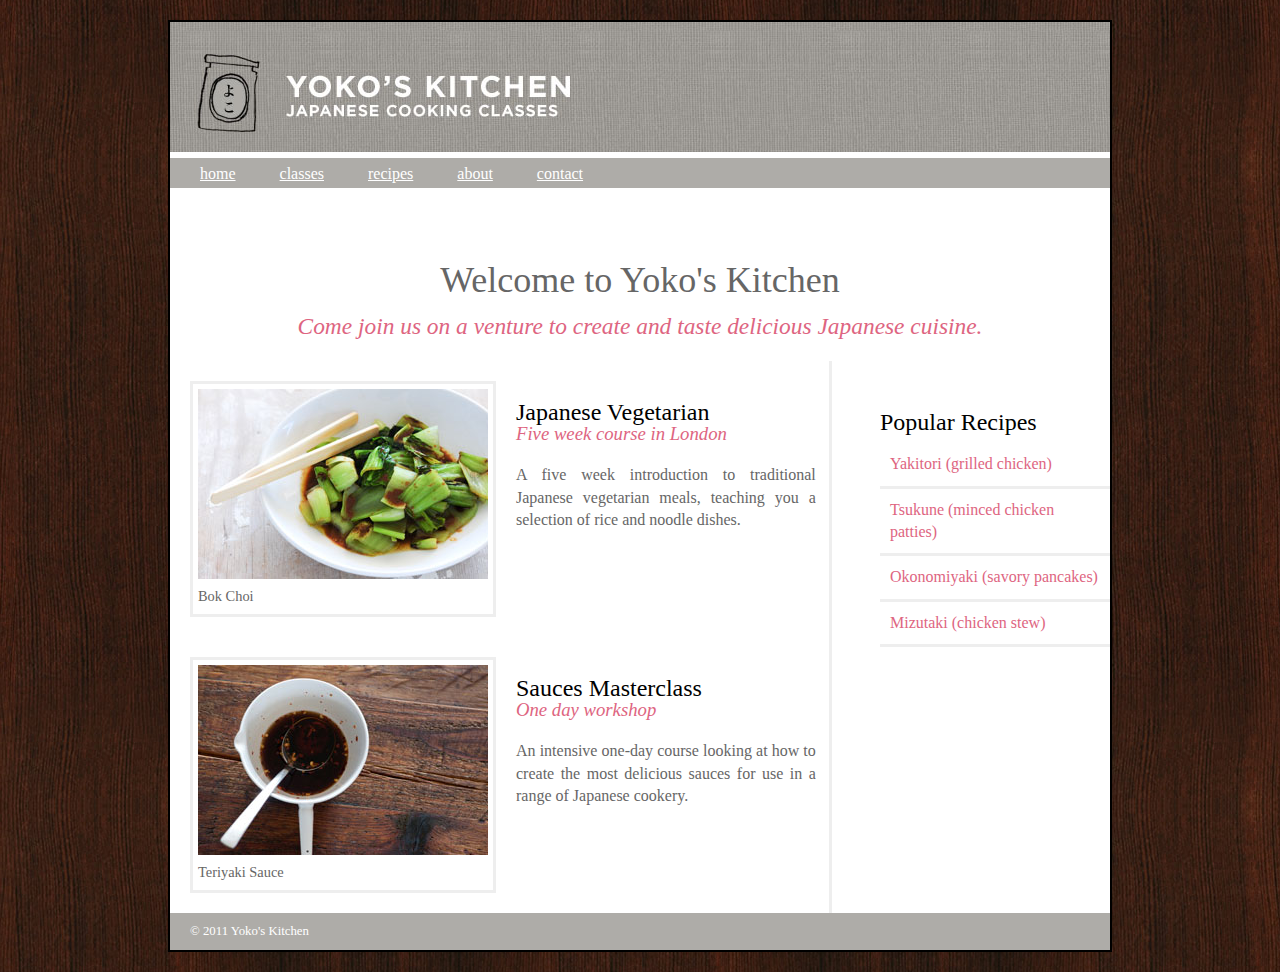
<file: yoko/index.html>
<!DOCTYPE html>
<html lang="en">
	<head>
		<meta charset="utf-8">
		<title>Yoko's Kitchen</title>
		<link rel="stylesheet" href="yoko.css">
	</head>
	<body>
		<div id="wrapper">
			<header>
				<img src="header.jpg" alt="header" title="header">
				<nav>
					<ul>
						<li><a href="#">home</a></li>
						<li><a href="#">classes</a></li>
						<li><a href="#">recipes</a></li>
						<li><a href="#">about</a></li>
						<li><a href="#">contact</a></li>
					</ul>
				</nav>
			</header>
			<section class="home">
			<br />
			<h1> Welcome to Yoko's Kitchen </h1>
			<h3> Come join us on a venture to create and taste delicious Japanese cuisine. </h3>
			</section>
			<section class="courses">
				<article>
					<figure>
						<img src="bok-choi.jpg" />
						<figcaption>Bok Choi</figcaption>
					</figure>
					<hgroup>
						<h2>Japanese Vegetarian</h2>
						<h3>Five week course in London</h3>
					</hgroup>
					<p>A five week introduction to traditional Japanese vegetarian meals, teaching you a selection of rice and noodle dishes.</p>
				</article>    
				<article>
					<figure>
						<img src="teriyaki.jpg" />
						<figcaption>Teriyaki Sauce</figcaption>
					</figure>
					<hgroup>
						<h2>Sauces Masterclass</h2>
						<h3>One day workshop</h3>
					</hgroup>
					<p>An intensive one-day course looking at how to create the most delicious sauces for use in a range of Japanese cookery.</p>
				</article>    
			</section>
			<aside>
				<section class="popular-recipes">
					<h2>Popular Recipes</h2>
					<a href="#">Yakitori (grilled chicken)</a>
					<a href="#">Tsukune (minced chicken patties)</a>
					<a href="#">Okonomiyaki (savory pancakes)</a>
					<a href="#">Mizutaki (chicken stew)</a>
				</section>
			</aside>

			<footer>&copy; 2011 Yoko's Kitchen</footer>
		</div>
	</body>
</html>
</file>
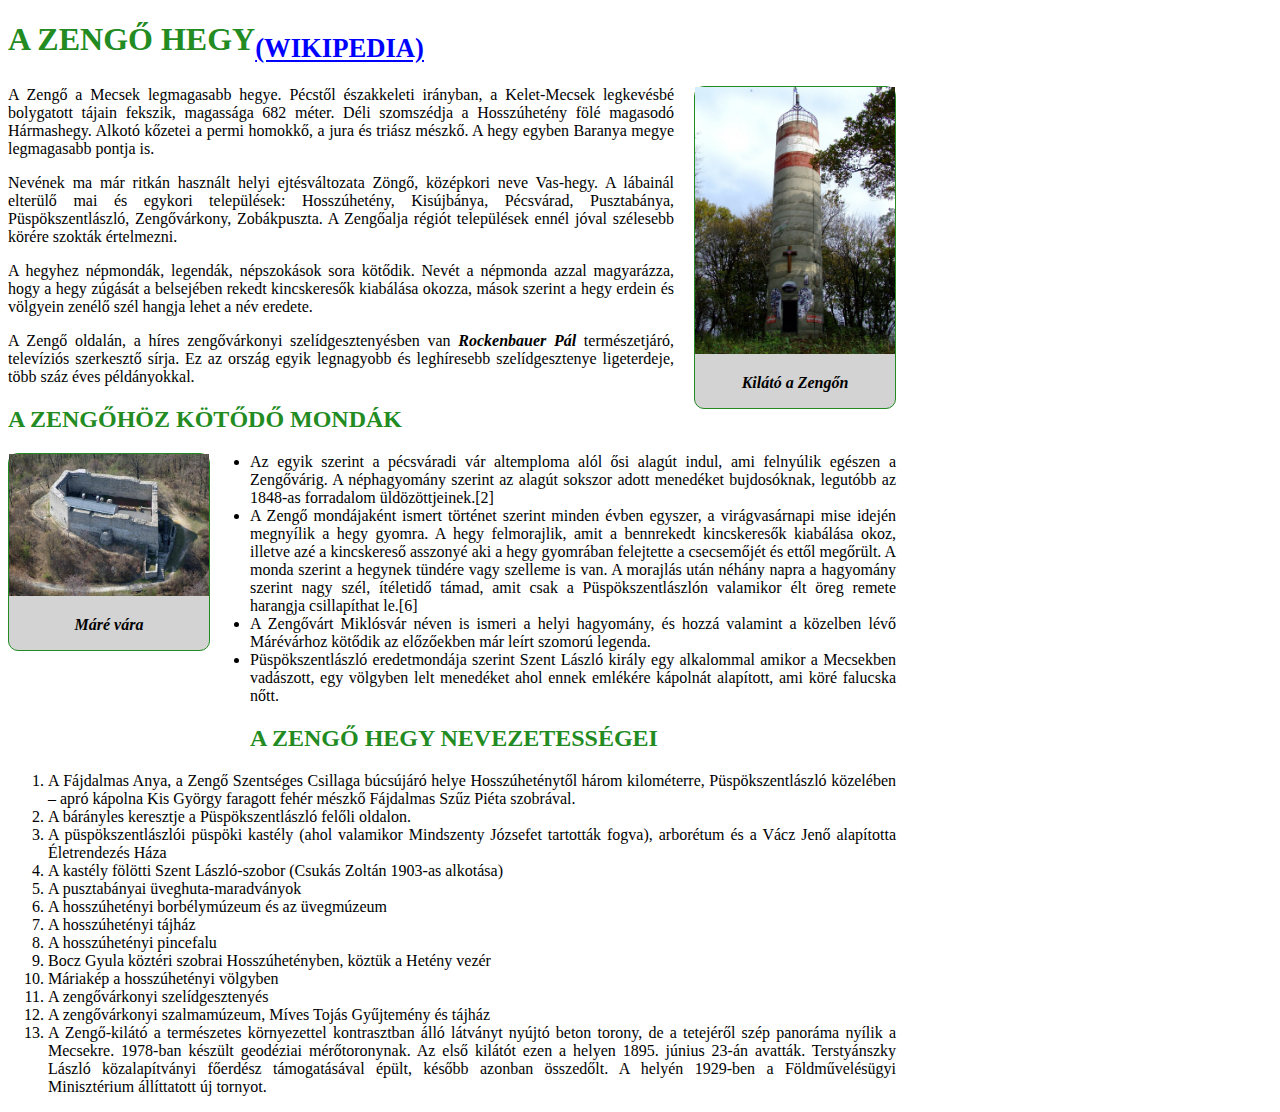
<file: zengo/index.html>
<!DOCTYPE html>
<html lang="hu">
<head>
	 <link rel="stylesheet" type="text/css" href="style.css">
	 <meta charset="utf8">
	 <title>Zengő</title>
</head>
<body>
    <div id="content" >
	<h1>A Zengő hegy<sub><a target="_blank" href="https://hu.wikipedia.org/wiki/Zeng%C5%91_(hegy)">(Wikipedia)</a></sub></h1>
	
	<div  id="imageright">
		<img src="zengokilato.jpg" alt="Kilátó a Zengőn" title="Kiláto a Zengőn">
		<p class="kepszoveg">Kilátó a Zengőn</p>
	</div>
	<p>A Zengő a Mecsek legmagasabb hegye. Pécstől északkeleti irányban, a Kelet-Mecsek legkevésbé bolygatott tájain fekszik, magassága 682 méter. Déli szomszédja a Hosszúhetény fölé magasodó Hármashegy. Alkotó kőzetei a permi homokkő, a jura és triász mészkő. A hegy egyben Baranya megye legmagasabb pontja is.</p>

	<p>Nevének ma már ritkán használt helyi ejtésváltozata Zöngő, középkori neve Vas-hegy. A lábainál elterülő mai és egykori települések: Hosszúhetény, Kisújbánya, Pécsvárad, Pusztabánya, Püspökszentlászló, Zengővárkony, Zobákpuszta. A Zengőalja régiót települések ennél jóval szélesebb körére szokták értelmezni.</p>

	<p>A hegyhez népmondák, legendák, népszokások sora kötődik. Nevét a népmonda azzal magyarázza, hogy a hegy zúgását a belsejében rekedt kincskeresők kiabálása okozza, mások szerint a hegy erdein és völgyein zenélő szél hangja lehet a név eredete.</p>

	<p>A Zengő oldalán, a híres zengővárkonyi szelídgesztenyésben van <b><i>Rockenbauer Pál</i></b> természetjáró, televíziós szerkesztő sírja. Ez az ország egyik legnagyobb és leghíresebb szelídgesztenye ligeterdeje, több száz éves példányokkal. </p>
	<h2>A Zengőhöz kötődő mondák</h2>
	<div id="imageleft">
		<img src="marevar.jpg" alt="Máré vára" title="Máré vára">
		<p class="kepszoveg">Máré vára</p>
	</div>
	<ul>
		<li>Az egyik szerint a pécsváradi vár altemploma alól ősi alagút indul, ami felnyúlik egészen a Zengővárig. A néphagyomány szerint az alagút sokszor adott menedéket bujdosóknak, legutóbb az 1848-as forradalom üldözöttjeinek.[2]</li>

		<li>A Zengő mondájaként ismert történet szerint minden évben egyszer, a virágvasárnapi mise idején megnyílik a hegy gyomra. A hegy felmorajlik, amit a bennrekedt kincskeresők kiabálása okoz, illetve azé a kincskereső asszonyé aki a hegy gyomrában felejtette a csecsemőjét és ettől megőrült. A monda szerint a hegynek tündére vagy szelleme is van. A morajlás után néhány napra a hagyomány szerint nagy szél, ítéletidő támad, amit csak a Püspökszentlászlón valamikor élt öreg remete harangja csillapíthat le.[6]</li>
		
		<li>A Zengővárt Miklósvár néven is ismeri a helyi hagyomány, és hozzá valamint a közelben lévő Márévárhoz kötődik az előzőekben már leírt szomorú legenda.</li>
		
		<li>Püspökszentlászló eredetmondája szerint Szent László király egy alkalommal amikor a Mecsekben vadászott, egy völgyben lelt menedéket ahol ennek emlékére kápolnát alapított, ami köré falucska nőtt. </li>
	</ul>
	<h2>A Zengő hegy nevezetességei</h2>
	<ol>
		<li>A Fájdalmas Anya, a Zengő Szentséges Csillaga búcsújáró helye Hosszúheténytől három kilométerre, Püspökszentlászló közelében – apró kápolna Kis György faragott fehér mészkő Fájdalmas Szűz Piéta szobrával.</li>
		<li>A bárányles keresztje a Püspökszentlászló felőli oldalon.</li>
		<li>A püspökszentlászlói püspöki kastély (ahol valamikor Mindszenty Józsefet tartották fogva), arborétum és a Vácz Jenő alapította Életrendezés Háza</li>
		<li>A kastély fölötti Szent László-szobor (Csukás Zoltán 1903-as alkotása)</li>
		<li>A pusztabányai üveghuta-maradványok</li>
		<li>A hosszúhetényi borbélymúzeum és az üvegmúzeum</li>
		<li>A hosszúhetényi tájház</li>
		<li>A hosszúhetényi pincefalu</li>
		<li>Bocz Gyula köztéri szobrai Hosszúhetényben, köztük a Hetény vezér</li>
		<li>Máriakép a hosszúhetényi völgyben</li>
		<li>A zengővárkonyi szelídgesztenyés</li>
		<li>A zengővárkonyi szalmamúzeum, Míves Tojás Gyűjtemény és tájház</li>
		<li>A Zengő-kilátó a természetes környezettel kontrasztban álló látványt nyújtó beton torony, de a tetejéről szép panoráma nyílik a Mecsekre. 1978-ban készült geodéziai mérőtoronynak. Az első kilátót ezen a helyen 1895. június 23-án avatták. Terstyánszky László közalapítványi főerdész támogatásával épült, később azonban összedőlt. A helyén 1929-ben a Földművelésügyi Minisztérium állíttatott új tornyot.</li>
		</ol>
    </div>
</body>
</html>
</file>
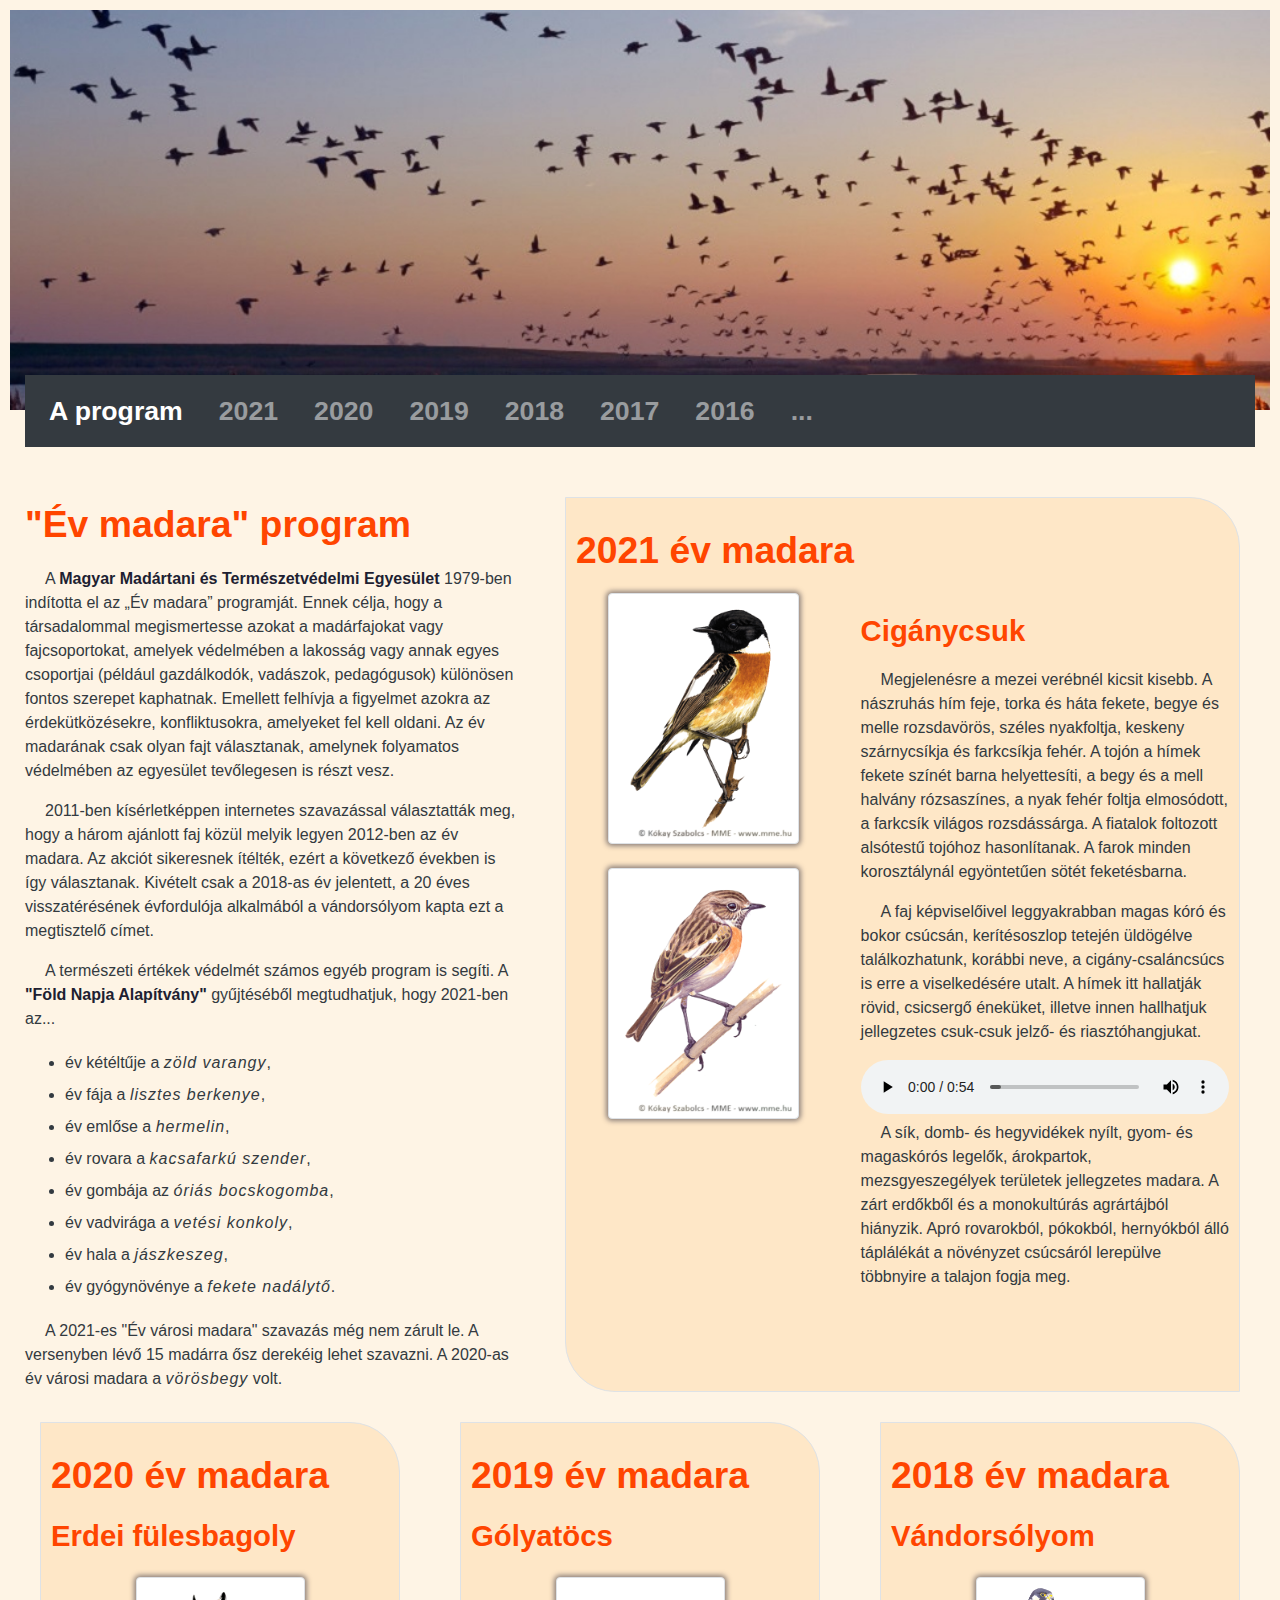
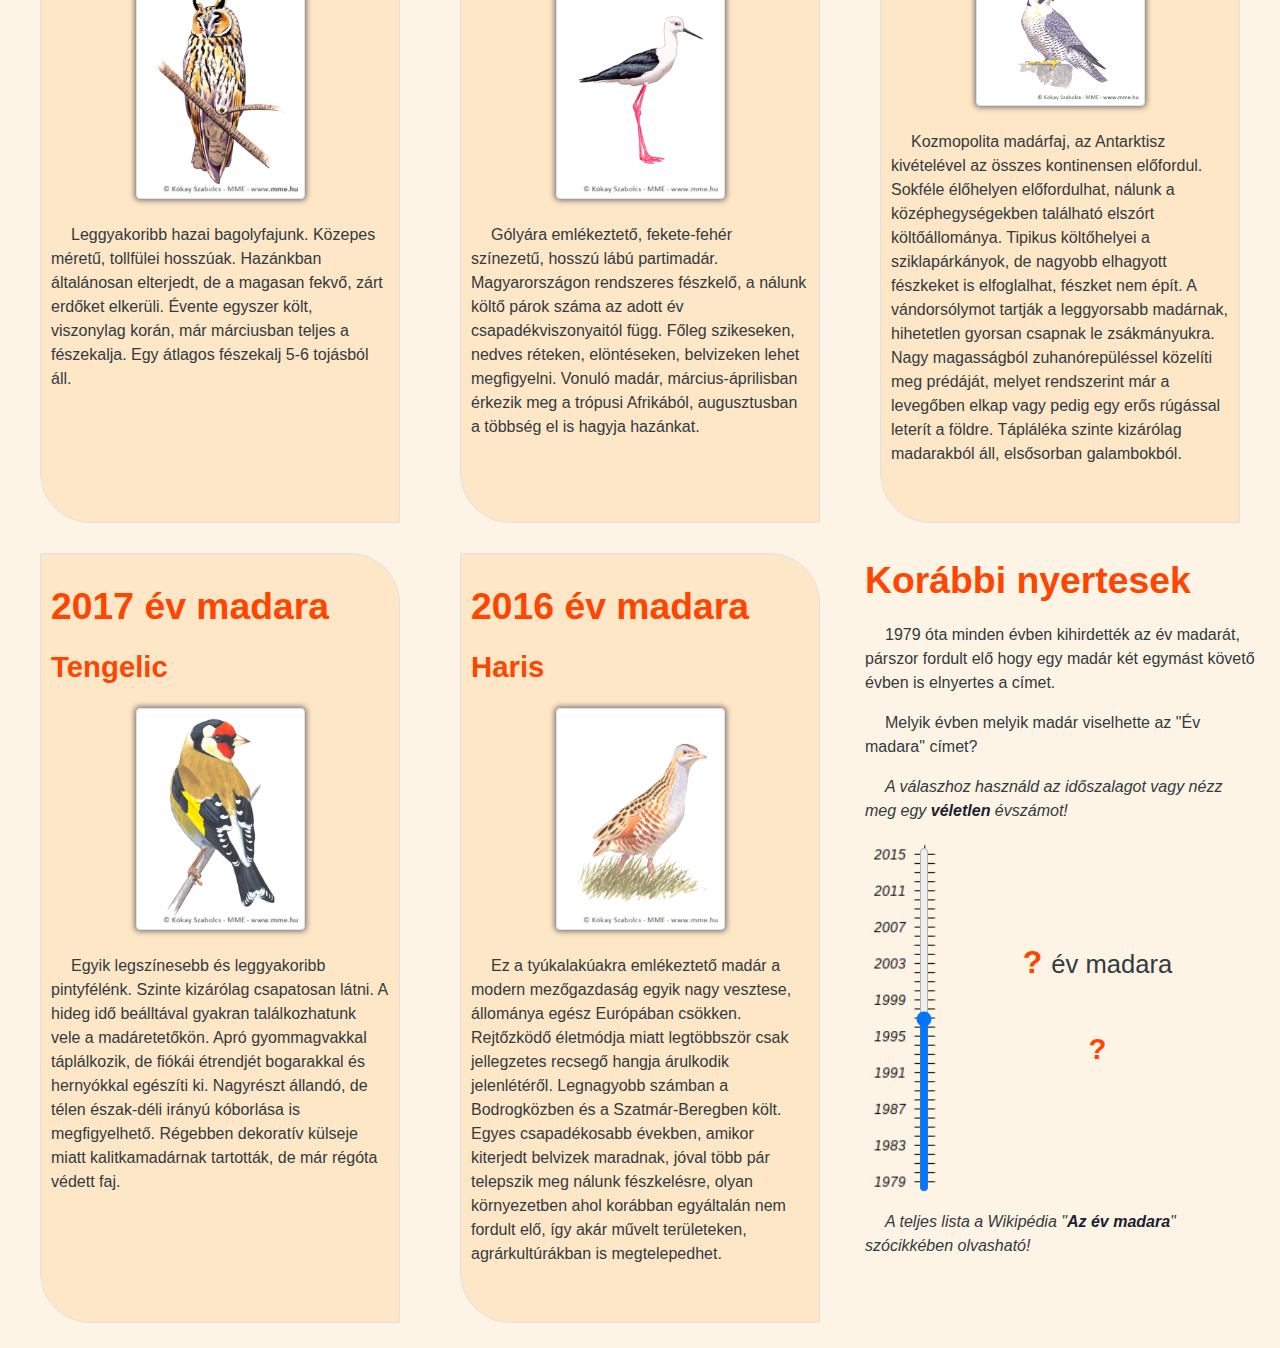
<file: evmadara2022/evmadara.html>
﻿<!DOCTYPE html>
<html lang="hu">
<head>
  <meta name="viewport" content="width=device-width, initial-scale=1">
  <link rel="stylesheet" href="bootstrap.min.css">
  <link rel="stylesheet" href="evmadara.css">
  <script src="jquery.min.js"></script>
  <script src="popper.min.js"></script>
  <script src="bootstrap.min.js"></script>  
  <script src="evmadara.js"></script>  
  <meta charset="utf-8">
  <title>Év madara program</title>
</head>

<body>

  <div class="container-fluid">
    <header class="row">
      <img src="kepek/vonulas.jpg" class="img-fluid w-100" alt="Vonulás">
    </header>

    <nav class="navbar navbar-expand-lg navbar-dark bg-dark">      
      <button class="navbar-toggler" type="button" data-toggle="collapse" data-target="#navbarNav" aria-controls="navbarNav" aria-expanded="false" aria-label="Toggle navigation">
        <span class="navbar-toggler-icon"></span>
      </button>
      <div class="collapse navbar-collapse" id="navbarNav">
        <ul class="navbar-nav">
          <li class="nav-item active">
            <a class="nav-link" href="#program">A program <span class="sr-only">(current)</span></a>
          </li>
          <li class="nav-item">
            <a class="nav-link" href="#ev2021">2021</a>
          </li>
          <li class="nav-item">
            <a class="nav-link" href="#ev2020">2020</a>
          </li>
          <li class="nav-item">
            <a class="nav-link" href="#ev2019">2019</a>
          </li>
          <li class="nav-item">
            <a class="nav-link" href="#ev2018">2018</a>
          </li>
          <li class="nav-item">
            <a class="nav-link" href="#ev2017">2017</a>
          </li>
          <li class="nav-item">
            <a class="nav-link" href="#ev2016">2016</a>
          </li>          
          <li class="nav-item">
            <a class="nav-link" href="#regen">...</a>
          </li>
        </ul>
      </div>
    </nav>

    <div class="row">
      <div id="program" class="col-lg-5">
        <h1>"Év madara" program</h1>
        <p>
          A <a href="https://mme.hu/" target="_blank">Magyar Madártani és Természetvédelmi Egyesület</a> 1979-ben indította el az „Év madara” programját. Ennek célja, hogy a társadalommal megismertesse azokat a madárfajokat vagy fajcsoportokat, amelyek védelmében a lakosság vagy annak egyes csoportjai (például gazdálkodók, vadászok, pedagógusok) különösen fontos szerepet kaphatnak. Emellett felhívja a figyelmet azokra az érdekütközésekre, konfliktusokra, amelyeket fel kell oldani. Az év madarának csak olyan fajt választanak, amelynek folyamatos védelmében az egyesület tevőlegesen is részt vesz.
        </p>
        <p>
          2011-ben kísérletképpen internetes szavazással választatták meg, hogy a három ajánlott faj közül melyik legyen 2012-ben az év madara. Az akciót sikeresnek ítélték, ezért a következő években is így választanak. Kivételt csak a 2018-as év jelentett, a 20 éves visszatérésének évfordulója alkalmából a vándorsólyom kapta ezt a megtisztelő címet.
        </p>
        <p>
          A természeti értékek védelmét számos egyéb program is segíti. A <a href="http://fna.hu/hir/vadonelok2021" target="_blank">"Föld Napja Alapítvány"</a> gyűjtéséből megtudhatjuk, hogy 2021-ben az...
        </p>
        <ul class="lista">
          <li>év kétéltűje a <span class="dijazott">zöld varangy</span>,</li>
          <li>év fája a <span class="dijazott">lisztes berkenye</span>,</li>
          <li>év emlőse a <span class="dijazott">hermelin</span>,</li>
          <li>év rovara a <span class="dijazott">kacsafarkú szender</span>,</li>
          <li>év gombája az <span class="dijazott">óriás bocskogomba</span>,</li>
          <li>év vadvirága a <span class="dijazott">vetési konkoly</span>,</li>
          <li>év hala a <span class="dijazott">jászkeszeg</span>,</li>
          <li>év gyógynövénye a <span class="dijazott">fekete nadálytő</span>.</li>        
        </ul>    
        <p>A 2021-es "Év városi madara" szavazás még nem zárult le. A versenyben lévő 15 madárra ősz derekéig lehet szavazni. A 2020-as év városi madara a <span class="dijazott">vörösbegy</span> volt.</p>    
      </div>
      <div id="ev2021" class="col-lg-7 nyertes">
        <div class="border">
          <h2>2021 év madara</h2>
          <div class="row">
            <div class="col-md-5">
				<img src="kepek/ciganycsuk_him.png" alt="Cigánycsuk - Hím" title="Cigánycsuk - Hím"
                class="img-fluid mx-auto d-block w-75 img-thumbnail drop-shadow">
				<br>
				<img src="kepek/ciganycsuk_tojo.png" alt="Cigánycsuk - Tojó" title="Cigánycsuk - Tojó"
                class="img-fluid mx-auto d-block w-75 img-thumbnail drop-shadow">
            </div>
            <div class="col-md-7">
                <h3>Cigánycsuk</h3>
                <p>Megjelenésre a mezei verébnél kicsit kisebb. A nászruhás hím feje, torka és háta fekete, begye és melle rozsdavörös, széles nyakfoltja, keskeny szárnycsíkja és farkcsíkja fehér. A tojón a hímek fekete színét barna helyettesíti, a begy és a mell halvány rózsaszínes, a nyak fehér foltja elmosódott, a farkcsík világos rozsdássárga. A fiatalok foltozott alsótestű tojóhoz hasonlítanak. A farok minden korosztálynál egyöntetűen sötét feketésbarna.</p>
                <p>A faj képviselőivel leggyakrabban magas kóró és bokor csúcsán, kerítésoszlop tetején üldögélve találkozhatunk, korábbi neve, a cigány-csaláncsúcs is erre a viselkedésére utalt. A hímek itt hallatják rövid, csicsergő éneküket, illetve innen hallhatjuk jellegzetes csuk-csuk jelző- és riasztóhangjukat.</p>
                <audio controls>
                  <source src="hangok/ciganycsuk.mp3" type="audio/mpeg">
                  Az Ön böngészője nem támogatja az audió elemet!
                </audio>
                <p>A sík, domb- és hegyvidékek nyílt, gyom- és magaskórós legelők, árokpartok, mezsgyeszegélyek területek jellegzetes madara. A zárt erdőkből és a monokultúrás agrártájból hiányzik. Apró rovarokból, pókokból, hernyókból álló táplálékát a növényzet csúcsáról lerepülve többnyire a talajon fogja meg.</p>
            </div>
          </div>
        </div>
      </div>
    </div>

    <div class="row">
      <div id="ev2020" class="col-md-6 col-xl-4 nyertes">
        <div class="border">
          <h2>2020 év madara</h2>
          <h3>Erdei fülesbagoly</h3>
          <img src="kepek/erdeifulesbagoly.png" alt="Erdei fülesbagoly" title="Erdei fülesbagoly"
            class="img-fluid mx-auto my-4 d-block w-50 img-thumbnail drop-shadow">
          <p>Leggyakoribb hazai bagolyfajunk. Közepes méretű, tollfülei hosszúak. Hazánkban általánosan elterjedt, de a magasan fekvő, zárt erdőket elkerüli. Évente egyszer költ, viszonylag korán, már márciusban teljes a fészekalja. Egy átlagos fészekalj 5-6 tojásból áll.</p>
        </div>
      </div>

      <div id="ev2019" class="col-md-6 col-xl-4 nyertes">
        <div class="border">
          <h2>2019 év madara</h2>
          <h3>Gólyatöcs</h3>
          <img src="kepek/golyatocs.png" alt="Gólyatöcs" title="Gólyatöcs"
            class="img-fluid mx-auto my-4 d-block w-50 img-thumbnail drop-shadow">
          <p>Gólyára emlékeztető, fekete-fehér színezetű, hosszú lábú partimadár. Magyarországon rendszeres fészkelő, a nálunk költő párok száma az adott év csapadékviszonyaitól függ. Főleg szikeseken, nedves réteken, elöntéseken, belvizeken lehet megfigyelni. Vonuló madár, március-áprilisban érkezik meg a trópusi Afrikából, augusztusban a többség el is hagyja hazánkat.</p>
        </div>
      </div>

      <div id="ev2018" class="col-md-6 col-xl-4 nyertes">
        <div class="border">
          <h2>2018 év madara</h2>
          <h3>Vándorsólyom</h3>
          <img src="kepek/vandorsolyom.png" alt="Vándorsólyom" title="Vándorsólyom"
            class="img-fluid mx-auto my-4 d-block w-50 img-thumbnail drop-shadow">
          <p>Kozmopolita madárfaj, az Antarktisz kivételével az összes kontinensen előfordul. Sokféle élőhelyen előfordulhat, nálunk a középhegységekben található elszórt költőállománya. Tipikus költőhelyei a sziklapárkányok, de nagyobb elhagyott fészkeket is elfoglalhat, fészket nem épít. A vándorsólymot tartják a leggyorsabb madárnak, hihetetlen gyorsan csapnak le zsákmányukra. Nagy magasságból zuhanórepüléssel közelíti meg prédáját, melyet rendszerint már a levegőben elkap vagy pedig egy erős rúgással leterít a földre. Tápláléka szinte kizárólag madarakból áll, elsősorban galambokból.</p>
        </div>
      </div>

      <div id="ev2017" class="col-md-6 col-xl-4 nyertes">
        <div class="border">
          <h2>2017 év madara</h2>
          <h3>Tengelic</h3>
          <img src="kepek/tengelic.png" alt="Tengelic" title="Tengelic"
            class="img-fluid mx-auto my-4 d-block w-50 img-thumbnail drop-shadow">
          <p>Egyik legszínesebb és leggyakoribb pintyfélénk. Szinte kizárólag csapatosan látni. A hideg idő beálltával gyakran találkozhatunk vele a madáretetőkön. Apró gyommagvakkal táplálkozik, de fiókái étrendjét bogarakkal és hernyókkal egészíti ki. Nagyrészt állandó, de télen észak-déli irányú kóborlása is megfigyelhető. Régebben dekoratív külseje miatt kalitkamadárnak tartották, de már régóta védett faj. </p>
        </div>
      </div>

      <div id="ev2016" class="col-md-6 col-xl-4 nyertes">
        <div class="border">
          <h2>2016 év madara</h2>
          <h3>Haris</h3>
          <img src="kepek/haris.png" alt="Haris" title="Haris"
            class="img-fluid mx-auto my-4 d-block w-50 img-thumbnail drop-shadow">
          <p>Ez a tyúkalakúakra emlékeztető madár a modern mezőgazdaság egyik nagy vesztese, állománya egész Európában csökken. Rejtőzködő életmódja miatt legtöbbször csak jellegzetes recsegő hangja árulkodik jelenlétéről. Legnagyobb számban a Bodrogközben és a Szatmár-Beregben költ. Egyes csapadékosabb években, amikor kiterjedt belvizek maradnak, jóval több pár telepszik meg nálunk fészkelésre, olyan környezetben ahol korábban egyáltalán nem fordult elő, így akár művelt területeken, agrárkultúrákban is megtelepedhet.</p>
        </div>
      </div>

      <div id="regen" class="col-md-6 col-xl-4 nyertes">
        <h2>Korábbi nyertesek</h2>
        <p>1979 óta minden évben kihirdették az év madarát, párszor fordult elő hogy egy madár két egymást követő évben is elnyertes a címet.</p>
        <p>Melyik évben melyik madár viselhette az "Év madara" címet?</p>
        <p class="font-italic">A válaszhoz használd az időszalagot vagy nézz meg egy <span id="velGomb" onclick="veletlen();">véletlen</span> évszámot!</p>        
        <div id="evszalag">         
          <input type="range" id="ev" min="1979" max="2015" title="Válassz évet!" onchange="frissit();">        
        </div>
        <div id="nevjegy">
          <h2><span id="evszam">?</span> <small> év madara</small></h2>
          <h3 id="madar">?</h3>
        </div>
        <br style="clear: both;">
        <p class="font-italic">A teljes lista a Wikipédia "<a href="https://hu.wikipedia.org/wiki/Az_%C3%A9v_madara" target="_blank">Az év madara</a>" szócikkében olvasható!</p>
      </div>
      
    </div>
  </div>

</body>
</html>

<!-- https://theprodigious.com/wp-content/uploads/2020/10/Birds-fly-south.jpg -->
</file>
<file: yoko/yoko.css>
body {
	color: #666666;
	background-color: #f9f8f6;
	background-image: url("dark-wood.jpg");
	background-position: center;
	font-family: Georgia, Times, serif;
	line-height: 1.4em;
	margin: 0px;
}

#wrapper {
	width: 940px;
	margin: 20px auto 20px auto;
	border: 2px solid #000000;
	background-color: #ffffff;
}

h1 {
	font-size: 36px;
}

nav, footer {
	clear: both;
	color: #ffffff;
	background-color: #aeaca8;
	height: 30px;
}

nav ul {
	margin: 0px;
	padding: 5px 0px 5px 30px;
}

nav li {
	margin-right: 40px;
	display: inline;
}

nav li a {
	color: #ffffff;
}

nav li a:hover, nav li a.current {
	color: black;
}

section.courses {
	float: left;
	width: 659px;
	border-right: 3px solid #eeeeee;
}

article {
	clear: both;
	overflow: auto;
	width: 98%;
}

hgroup {
	margin-top: 40px;
}

figure {
	float: left;
	width: 290px;
	height: 220px;
	padding: 5px;
	margin: 20px;
	border: 3px solid #eeeeee;
}

figcaption {
	font-size: 90%;
	text-align: left;
}

aside section a {
	display: block;
	padding: 10px;
	border-bottom: 3px solid #eeeeee;
}

aside section a:hover {
	color: #985d6a;
	background-color: #efefef;
}

h2 {
	padding: 0px;
	color: #000000;
	margin-bottom: 0px;
}

h3 {
	margin-top: 0px;
	color: #de6581;
	font-style: italic;
}

aside h2 {
	padding: 30px 0px 10px 0px;
	color: black;
}

footer {
	font-size: 80%;
	padding: 7px 0px 0px 20px;
}

section.contpage {
	text-align: center;
}

.home {
	text-align: center;
	font-size: 20px;
}
header
{
	height: 200px;
}

article p{
	text-align: justify;
}

aside{
	width: 230px;
	padding-left: 20px;
	float:right;
}

aside a{
	color:#de6581;
	text-decoration: none;
}

h1,h2,h3{
	font-weight: normal;
}
</file>
<file: zengo/style.css>
#content{
	width: 888px;
	
}
#imageright{
	margin-left: 20px;
	float:right;
	border:1px solid forestgreen;
	border-radius: 10px	;
	background-color: lightgrey;
}
#imageleft{
	margin-right: 40px;
	margin-bottom: 80px;
	float:left;
	border:1px solid forestgreen;
	border-radius: 10px	;
	background-color: lightgrey;
}

#imageleft img,#imageright img{
	width: 200px;
}

.kepszoveg{
	font-weight: bold;
	font-style: italic;
	text-align: center;
}
h1,h2{
	text-transform: uppercase;
	color:forestgreen;
}
p,li{
	text-align: justify;
}
a{
	color:blue;
}
a:hover{
	color:red;
}
</file>
<file: evmadara2022/evmadara.css>
body {
    padding: 10px;
    color: #333a40; 
    background-color: rgba(253, 217, 169, 0.30);
    font-family: "Open Sans", Arial, sans-serif;
}

header {        
    overflow: hidden; 
	max-height: 400px;
}

header img {
    object-fit: cover;    
}

nav {
    position: relative;
    top: -35px;
    font-weight: bold;
    font-size: 20pt;
}

.nav-item {
    margin-right: 20px;
}

a {
    color: rgb(32, 30, 49);
	font-weight: bold;
}

h1, h2, h3 {
    color: orangered;
    margin: 20px 0px;    
    font-weight: bold;
}

h1, h2 {
    font-size: 28pt;
}

h3 {
    font-size: 22pt;
}

p {
    line-height: 150%;
    text-indent: 20px;
}

.dijazott {    
    letter-spacing: 1px;
	font-style: italic;

}

.drop-shadow {
    -webkit-box-shadow: 0 0 5px 2px rgba(32, 30, 49, .5);
    box-shadow: 0 0 5px 2px rgba(32, 30, 49, .5);
}

audio {
    width: 100%;    
}

.border {
    margin: 15px;
    padding: 10px;
    border-bottom-left-radius: 50px;
    border-top-right-radius: 50px;
    height: 100%;
    background-color: rgba(253, 217, 169, .5);
}

.nyertes {
    margin-bottom: 30px;
}

#evszalag {
    float: left;
    text-align: center;
    background-image: url(kepek/idoszalag.png);
    background-size: 75%;
    background-repeat: no-repeat;
    width: 100px;
}

input[type="range"] {
    writing-mode: bt-lr; /* IE */
    -webkit-appearance: slider-vertical; /* WebKit */
    height: 345px;
    width: 50px;
    margin-top: 8px;
    margin-left: 18px;    
}

#nevjegy {
    margin: 120px 0px;
    text-align: center;
    padding-right: 25px;
}

#nevjegy h2 {
    font-size: 24pt;
    margin-bottom: 50px;
}

#nevjegy h2 small {
    color: #333a40; 
}

#velGomb {
    color: rgb(32, 30, 49);
    font-weight: bold;
    cursor: pointer;
}

.lista
{
	line-height: 200%;
}
</file>
